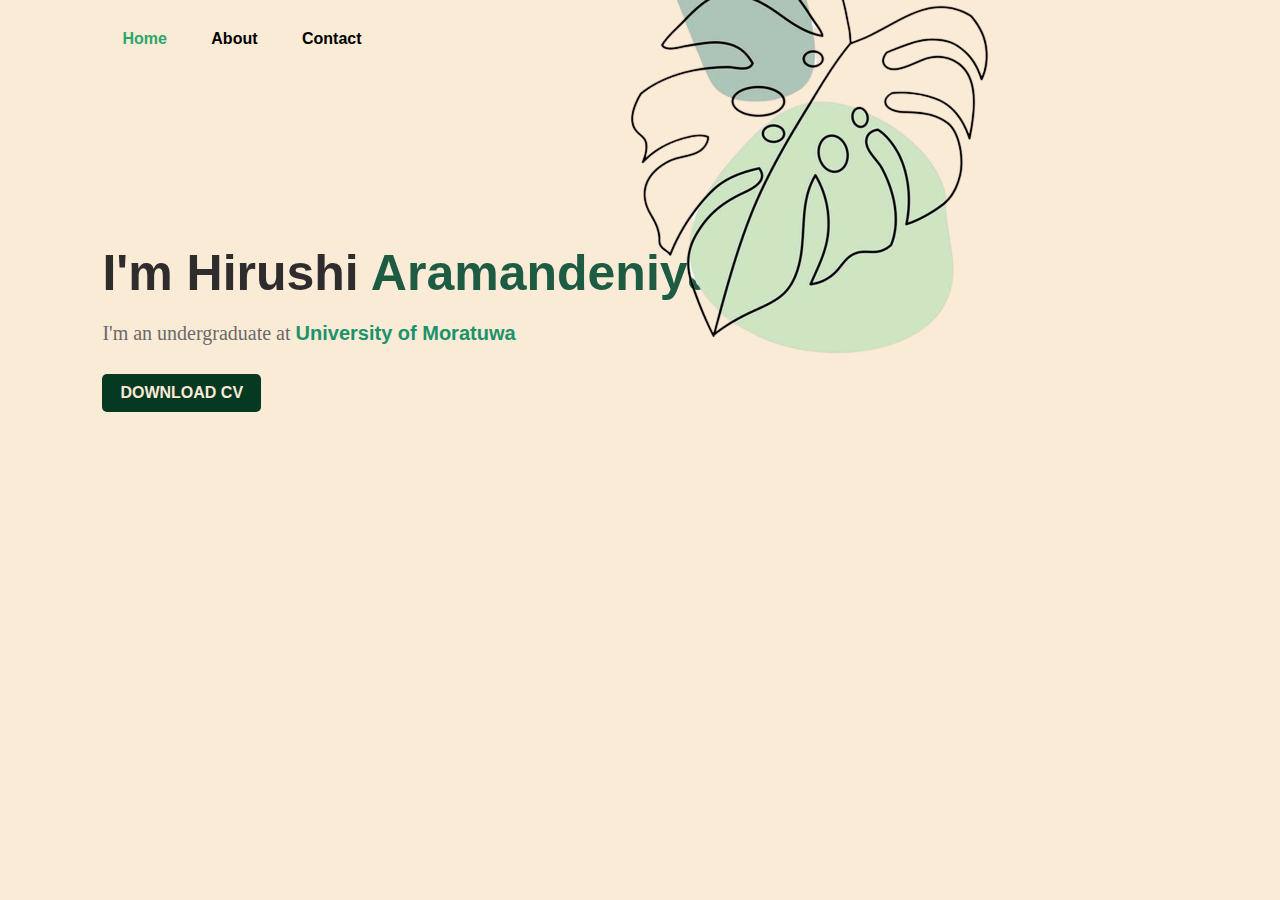
<file: index.html>
<!DOCTYPE html>
<html lang="en">
<head>
    <meta charset="UTF-8">
    <meta http-equiv="X-UA-Compatible" content="IE=edge">
    <meta name="viewport" content="width=device-width, initial-scale=1.0">
    <title>Hirushi Aramandeniya</title>
    <link rel="stylesheet" href="index.css">
    <script>
      function myFunction() {
          alert("Do you want to download the CV?");
      }
    </script>
</head>
<body>
    <div class="First">
      <nav>
        <ul>
            <li><a href="#" id="active">Home</a></li>
            <li><a href="about.html">About</a></li>
            <li><a href="contact.html">Contact</a></li>
        </ul>
      </nav> 
      <div class="second">
        <h1>I'm Hirushi <span>Aramandeniya</span></h1>
        <p>I'm an undergraduate at <a href="https://uom.lk/" id="uom"><b>University of Moratuwa</b></a></p>
        <a href="#" id="button" onclick="myFunction();">DOWNLOAD CV</a>
      </div> 
      <div class="image">
        <img src="shape-removebg-preview.png" class="shape">
      </div>
    </div>
</body>
</html>
</file>
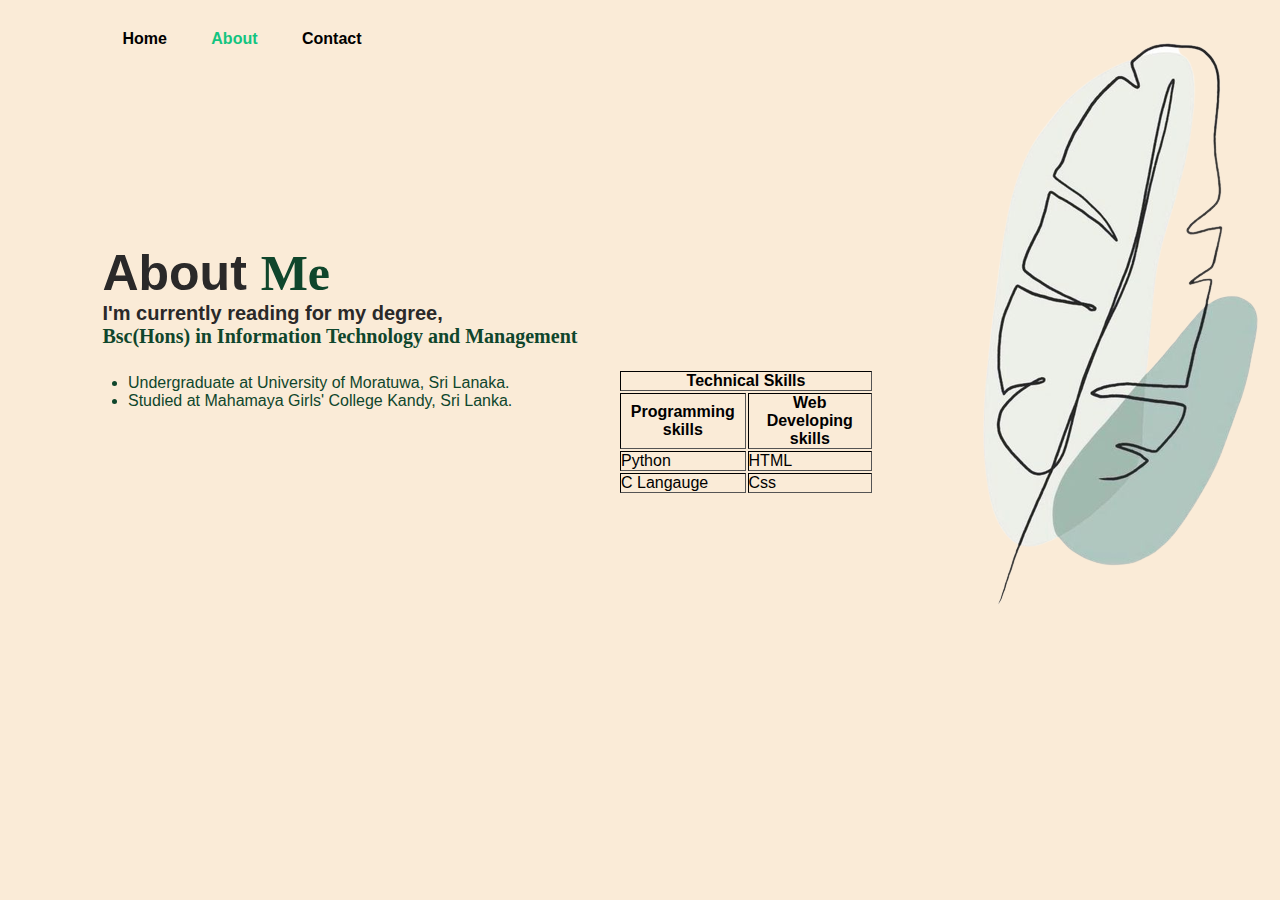
<file: about.html>
<!DOCTYPE html>
<html lang="en">
<head>
    <meta charset="UTF-8">
    <meta http-equiv="X-UA-Compatible" content="IE=edge">
    <meta name="viewport" content="width=device-width, initial-scale=1.0">
    <title>About</title>
    <link rel="stylesheet" href="about.css">
</head>
<body>
    <div class="First">
        <nav>
          <ul>
              <li><a href="index.html">Home</a></li>
              <li><a href="#"  id="active">About</a></li>
              <li><a href="contact.html">Contact</a></li>
          </ul>
        </nav>
        </div> 
        <div class="top">
        <h1>About <span>Me</span></h1>
        <p><b>I'm currently reading for my degree, <br><span class="ITM">Bsc(Hons) in Information Technology and Management</span></b></p></div>
        <div class="list">
        <ul>
            <li>Undergraduate at University of Moratuwa, Sri Lanaka.</li>
            <li>Studied at Mahamaya Girls' College Kandy, Sri Lanka.</li>
        </ul>
        </div>
        <div class="table">
        <table border="solid">
            <tr>
                <th colspan="2">
                    Technical Skills
                </th>
            </tr>
            <tr>
                <th>
                    Programming skills
                </th>
                <th>
                    Web Developing skills
                </th>
            </tr>
            <tr>
                <td>Python</td>
                <td>HTML</td>
            </tr>
            <tr>
                <td>C Langauge</td>
                <td>Css</td>
            </tr>
        </table>
        </div>
        <div class="image">
            <img src="shape3-removebg-preview.png">
        </div>
</body>
</html>
</file>
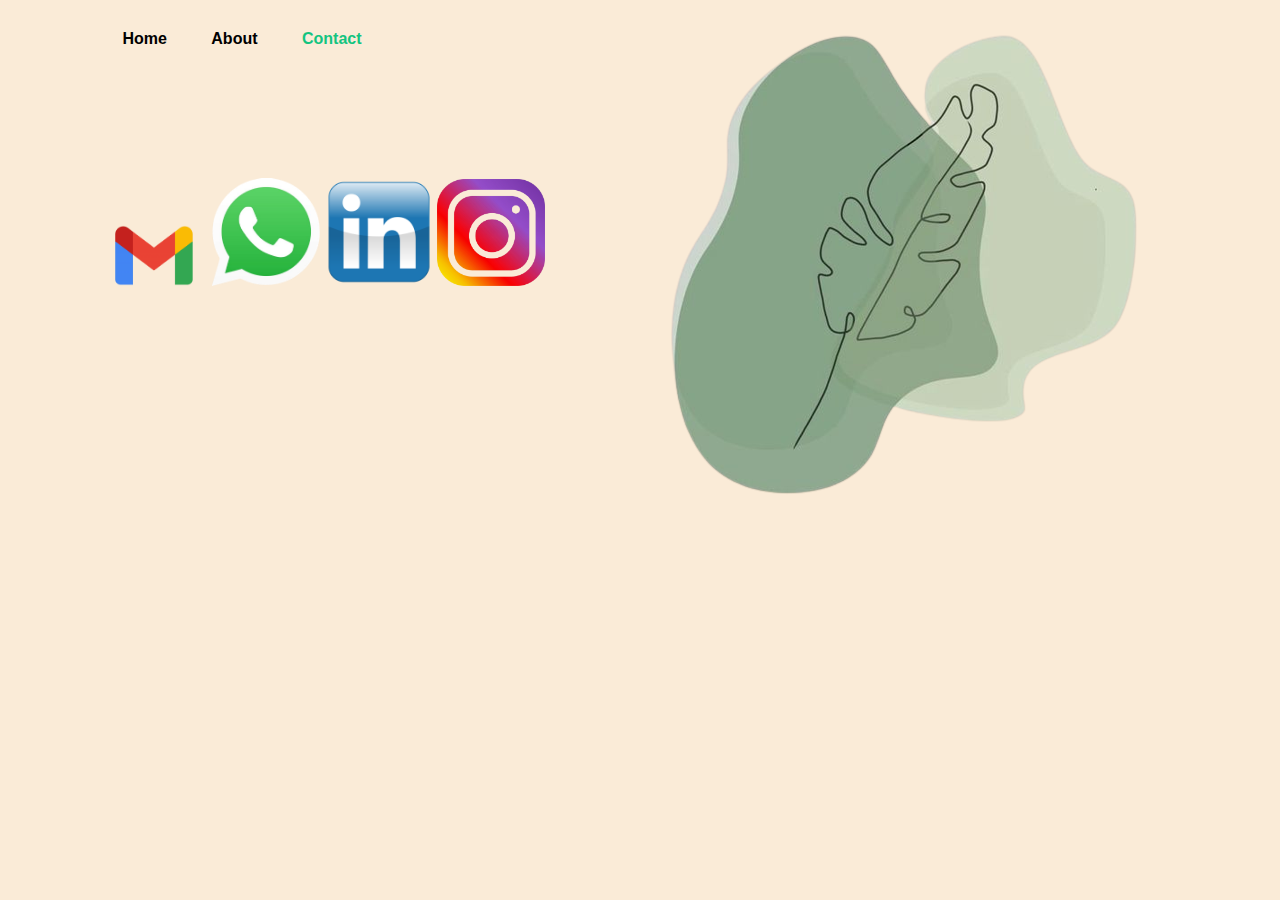
<file: contact.html>
<!DOCTYPE html>
<html lang="en">
<head>
    <meta charset="UTF-8">
    <meta http-equiv="X-UA-Compatible" content="IE=edge">
    <meta name="viewport" content="width=device-width, initial-scale=1.0">
    <title>Contact</title>
    <link rel="stylesheet" href="contact.css">
</head>
<body>
    <div class="First">
        <nav>
          <ul>
              <li><a href="index.html">Home</a></li>
              <li><a href="about.html">About</a></li>
              <li><a href="#" id="active">Contact</a></li>
          </ul>
        </nav>
        </div> 
        <div class="logos">
                       <img src="Gmail-Logo-2048x1158.png"  onclick="alert('Email : hirushiaramandeniya23@gmail.com')">
                       <img src="whatsapp-removebg-preview.png" onclick="alert('Tel.No : 0713651756')">
                        <a href="https://www.linkedin.com/in/hirushi-aramandeniya-12493024b/"><img src="linkedIn_PNG8.png"></a>
                        <a href="https://www.instagram.com/hiirushi/?__coig_restricted=1"><img src="instagram_PNG10.png"></a>
        </div>
        <div class="image">
            <img src="4825054ba8547e1bbd65c48e2b8fbd33-removebg-preview.png">
        </div>
</body>
</html>
</file>
<file: index.css>
body{
    background-color: antiquewhite;
}
*{
    margin:0;
    padding:0;
    font-family: sans-serif;
}
.First{
    position: relative;
    width: 100%;
    height: auto;
}
nav{
    display: flex;
    width: 84%;
    margin:auto;
    padding: 20px  0;
    align-items: center;
    justify-content: space-between;
}
nav ul li{
    display: inline-block;
    margin: 10px 20px;
    list-style: none;
}
nav ul li a{
    text-decoration: none;
    color: black;
    font-weight: bold;
}
nav ul li a:hover{
    color:rgb(76, 226, 156);
    text-decoration:overline;
}
#active{
    color: rgb(43, 165, 108);
}
.second{
    margin-left: 8%;
    margin-top: 13%;
}
.second h1{
    font-size: 50px;
    color: rgb(46, 44, 44);
    margin-bottom: 20px;
}
span{
    color: rgb(29, 91, 66);
}
.second p{
    color: rgb(107, 105, 105);
    line-height: 22px;
    font-size: 20px;
    font-family:cursive;
}
#uom{
    text-decoration: none;
    color: rgb(27, 146, 106);
}
#uom:hover{
    color: rgb(22, 72, 56);
}
#button{
    background-color: rgb(6, 57, 34);
    padding: 10px 18px;
    text-decoration: none;
    font-weight: bold;
    color: antiquewhite;
    display: inline-block;
    margin: 30px 0;
    border-radius: 5px;
}
#button:hover{
    color:rgb(27, 158, 99)
}
.image{
    width: 45%;
    height: auto;
    position: absolute;
    bottom: 0;
    right: 100px;
}
.image{transition: 1s;
}
.image img:hover{
   transform: scale(1.1);
   z-index: 1;
}
</file>
<file: about.css>
body{
    background-color: antiquewhite;
}
*{
    margin:0;
    padding:0;
    font-family: sans-serif;
}
.First{
    position: relative;
    width: 100%;
    height: auto;
}
nav{
    display: flex;
    width: 84%;
    margin:auto;
    padding: 20px  0;
    align-items: center;
    justify-content: space-between;
}
nav ul li{
    display: inline-block;
    margin: 10px 20px;
    list-style: none;
}
nav ul li a{
    text-decoration: none;
    color: black;
    font-weight: bold;
}
#active{
    color: rgb(19, 196, 128);
}
nav ul li a:hover{
    color:rgb(76, 226, 156);
    text-decoration:overline;
}
.top{
    margin-left: 8%;
    margin-top: 13%;
}
.top h1{
    font-size: 50px;
    color: rgb(42, 41, 41);
}
.top span{
    color: rgb(15, 70, 44);
    font-family: cursive;
}
.top p{
    font-family:cursive;
    font-size: 20px;
    color: rgb(42, 41, 41);
}
.list{
    margin-left: 10%;
    margin-top: 2%;
}
ul li{
    font-family: 'Gill Sans', 'Gill Sans MT', Calibri, 'Trebuchet MS', sans-serif;
    color: rgb(15, 70, 44);
}
span.ITM{
    color: rgb(15, 70, 44);
}
table{
    border: 1px black;
    width: 50%;
    height: auto;
}
.table{
        width: 40%;
        height: auto;
        position: absolute;
        bottom: 45%;
        right: 150px;
    }
table th td{
    padding: 5%;
}
.image{
    width: 10%;
    height: auto;
    position: absolute;
    bottom: 0;
    right: 250px;
    top:20px;
}
.image{transition: 1s;
}
.image img:hover{
   transform: scale(1.1);
   z-index: 1;
}
</file>
<file: contact.css>
body{
    background-color: antiquewhite;
}
*{
    margin:0;
    padding:0;
    font-family: sans-serif;
}
.First{
    position: relative;
    width: 100%;
    height: auto;
}
nav{
    display: flex;
    width: 84%;
    margin:auto;
    padding: 20px  0;
    align-items: center;
    justify-content: space-between;
}
nav ul li{
    display: inline-block;
    margin: 10px 20px;
    list-style: none;
}
nav ul li a{
    text-decoration: none;
    color: black;
    font-weight: bold;
}
#active{
    color: rgb(19, 196, 128);
}
nav ul li a:hover{
    color:rgb(76, 226, 156);
    text-decoration:overline;
}
.logos img{
    width:10%;
    height: auto;
}
.logos{
    padding:100px;
}
.image{
    width: 10%;
    height: auto;
    position: absolute;
    bottom: 0;
    right: 500px;
    top:20px;
}
.image{transition: 1s;
}
.image img:hover{
   transform: scale(1.1);
   z-index: 1;
}
</file>
